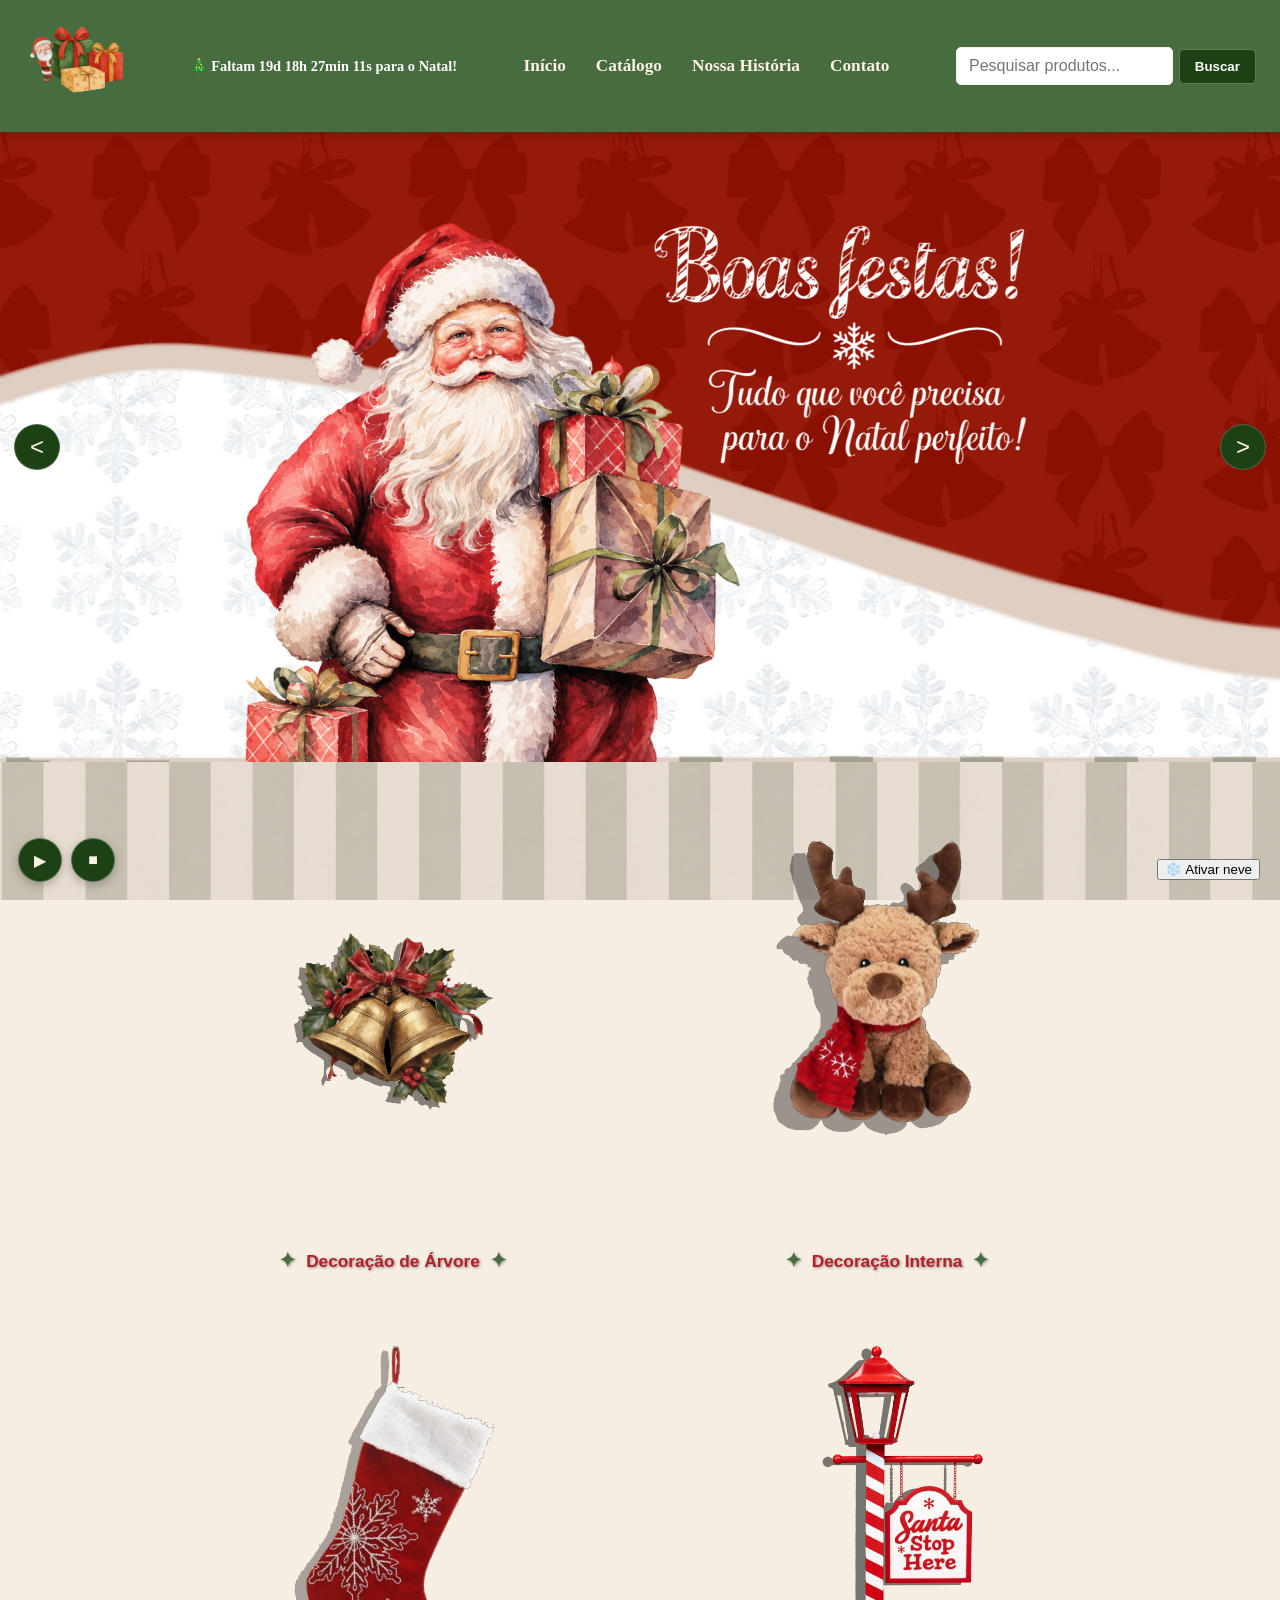
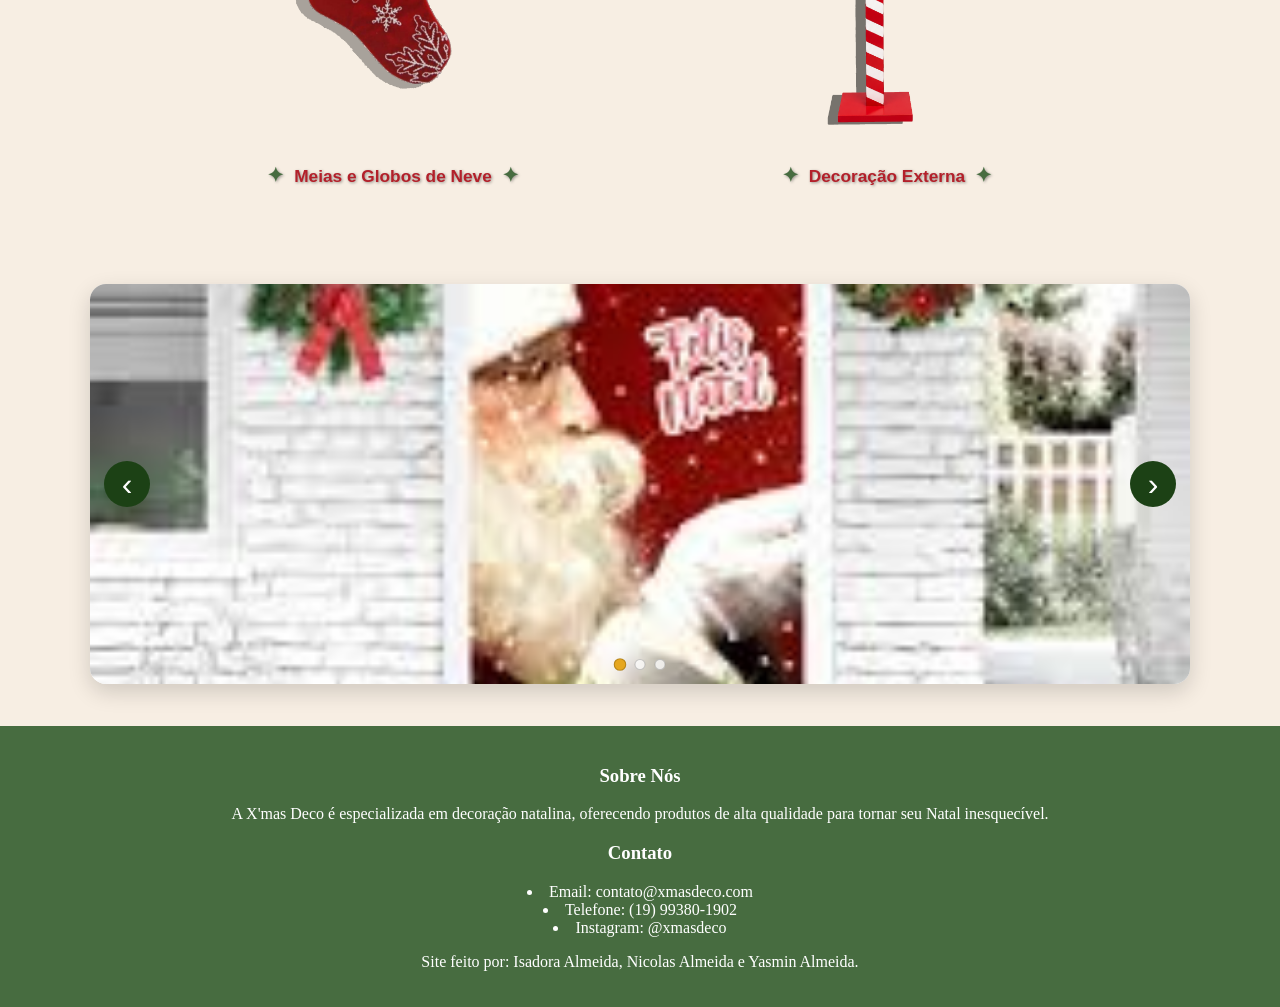
<file: index.html>
<!DOCTYPE html>
<html lang="pt-BR">
<head>
    <meta charset="UTF-8">
    <meta name="viewport" content="width=device-width, initial-scale=1.0">
    <meta name="theme-color" content="#476c40">
    <title>X'mas Deco</title>
    <link rel="stylesheet" href="style.css">
    <link rel="stylesheet" href="responsividade.css">
</head>

<body>
    <nav class="site-nav" aria-label="Navegação principal">
        <div class="nav-container">
            <a class="logo-link" href="index.html" aria-label="X'mas Deco - início">
                <img src="img/logo.png" alt="Logo da X'mas Deco" class="logo">
            </a>
            <!-- Contador de Natal -->
<div class="contador-natal" id="contadorNatal">
    🎄 Carregando contador...
</div>

            <div class="nav-links">
                <a href="#home">Início</a>
                <a href="#catalogo">Catálogo</a>
                <a href="#sobrenos">Nossa História</a>
                <a href="contato.html">Contato</a>
            </div>

            <form id="searchForm" class="search-form" role="search">
                <input type="search" id="searchInput" name="procurar"
                       placeholder="Pesquisar produtos..." aria-label="Pesquisar produtos">
                <button type="submit">Buscar</button>
            </form>
        </div>
    </nav>

    <main>
        <div id="neve-carrossel"></div>

<button id="btnNeve" type="button">
    ❄️ Ativar neve
</button>
        <section class="banner-carousel-container" id="home" aria-label="Destaques">
            <div class="fundo-fixo" aria-hidden="true"></div>

            <div class="carousel-track">
                <article class="carousel-slide slide-1">
                    <div class="slide-content santa-slide">
                        <div class="imagem-parallax">
                            <img src="img/papainoelpropaganda.png"
                                 class="santa-img"
                                 alt="Papai Noel segurando presentes">
                        </div>
                    </div>
                </article>

                <article class="carousel-slide slide-2">
                  <div class="slide-content santa-slide">
                        <div class="imagem-parallax">
                            <img src="img/meninapropaganda.png"
                                 class="santa-img"
                                 alt="Menininha feliz">
                        </div>
                    </div>
                </article>
            </div>

            <button class="botão-seta prev-btn" type="button"
                    aria-label="Slide anterior">&lt;</button>
            <button class="botão-seta next-btn" type="button"
                    aria-label="Próximo slide">&gt;</button>
        </section>

        <section class="grade-categorias" id="catalogo" aria-label="Categorias">
            <a href="decoarvore.html" class="botao-categoria">
                <img src="img/arvore.png" alt="Decoração de árvore">
                <span class="titulo-secao">Decoração de Árvore</span>
            </a>

            <a href="interno.html" class="botao-categoria">
                <img src="img/interno.png" alt="Decoração interna">
                <span class="titulo-secao">Decoração Interna</span>
            </a>

            <a href="meias-e-globos.html" class="botao-categoria">
                <img src="img/meias.png" alt="Meias decorativas">
                <span class="titulo-secao">Meias e Globos de Neve</span>
            </a>

            <a href="externo.html" class="botao-categoria">
                <img src="img/externo.png" alt="Decoração externa">
                <span class="titulo-secao">Decoração Externa</span>
            </a>
        </section>

        <section class="slides-container" id="acomodacoes"
                 aria-label="Promoções em destaque">
            <div class="slides" id="slide">
                <article class="slide-item active">
                    <img src="img/portacomercial.jpeg" alt="Promoção de decoração natalina"
                         class="card-image">
                </article>

                <article class="slide-item">
                    <img src="img/renabrilhante.png" alt="Enfeite natalino"
                         class="card-image">
                </article>

                <article class="slide-item">
                    <img src="img/biscoito.png" alt="Enfeite de biscoito natalino"
                         class="card-image">
                </article>
            </div>

            <button class="btn-carrossel prev" id="btnPrev" type="button"
                    aria-label="Promoção anterior">‹</button>
            <button class="btn-carrossel next" id="btnNext" type="button"
                    aria-label="Próxima promoção">›</button>
            <div class="carrossel-dots" id="dotsContainer"
                 aria-label="Selecionar promoção"></div>
        </section>
    </main>

    <div class="music-controls" aria-label="Controles de música">
        <button id="btnTocar" class="music-button" type="button"
                aria-label="Tocar música" title="Tocar música">▶</button>
        <button id="btnParar" class="music-button" type="button"
                aria-label="Parar música" title="Parar música">■</button>
        <button id="btnInicio"
        class="music-button voltar-inicio escondido" type="button" aria-label="Voltar ao início" title="Voltar ao início"> ↑
        </button>
    </div>

<audio id="musicaNatal" loop>
    <source src="audio/snowmansia.mp3" type="audio/mpeg">
</audio>
    <script src="script.js"></script>
<footer class="site-footer" aria-label="Rodapé do site">
    <div class="footer-container">
        <div class="footer-section">
            <h3>Sobre Nós</h3>
            <p>A X'mas Deco é especializada em decoração natalina, oferecendo produtos de alta qualidade para tornar seu Natal inesquecível.</p>
        </div>

        <div class="footer-section">
            <h3>Contato</h3>
                <li>Email: contato@xmasdeco.com</li>
                <li>Telefone: (19) 99380-1902</li>
                <li>Instagram: @xmasdeco</li>
        <p>Site feito por: Isadora Almeida, Nicolas Almeida e Yasmin Almeida. </p>
        </div>
    </div>
</footer>
</body>
</html>
</file>
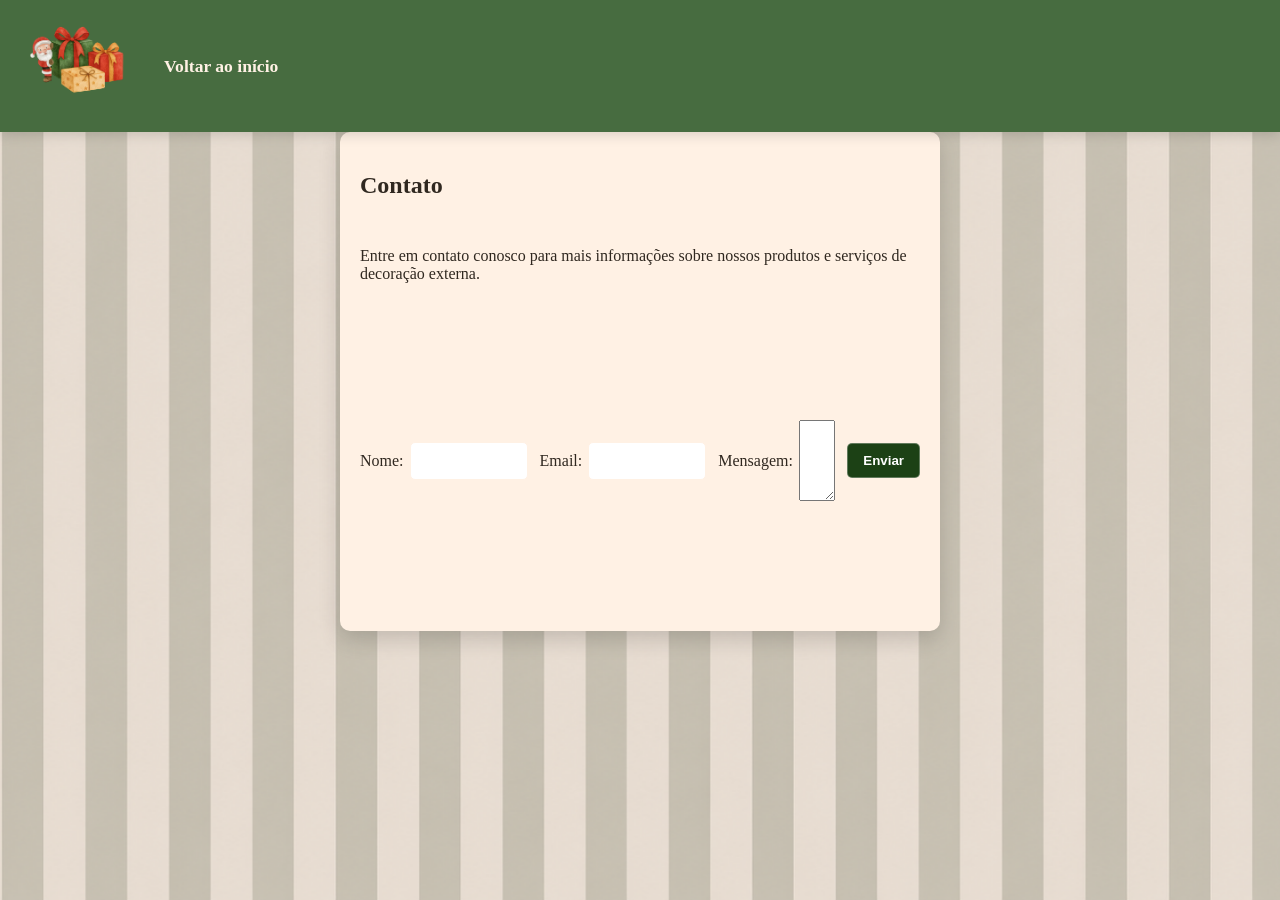
<file: contato.html>
<!DOCTYPE html>
<html lang="pt-br">
<head>
    <meta charset="UTF-8">
    <meta name="viewport" content="width=device-width, initial-scale=1.0">
    <title>Decoração Externa | X'mas Deco</title>
     <link rel="stylesheet" href="style.css">
     <link rel="stylesheet" href="responsividade.css">
</head>
<body>
     <nav class="site-nav" aria-label="Navegação principal">
        <div class="nav-container nav-simples">
            <a class="logo-link" href="index.html" aria-label="Voltar ao início">
                <img src="img/logo.png" alt="Logo da X'mas Deco" class="logo">
            </a>
            <a href="index.html" class="home-button">Voltar ao início</a>
        </div>
    </nav>

    <main>
        <section class="card-formulario">
            <h1>Contato</h1>
            <p>Entre em contato conosco para mais informações sobre nossos produtos e serviços de decoração externa.</p>
            <form  method="post" class="search-form">
                <label for="nome">Nome:</label>
                <input type="text" id="nome" name="nome" required>
                <br>
                <label for="email">Email:</label>
                <input type="email" id="email" name="email" required>
                <br>
                <label for="mensagem">Mensagem:</label>
                <textarea id="mensagem" name="mensagem" rows="5" required></textarea>
                <br>
                <button type="submit">Enviar</button>
            </form>
        </section>
</body>
</html>
</file>
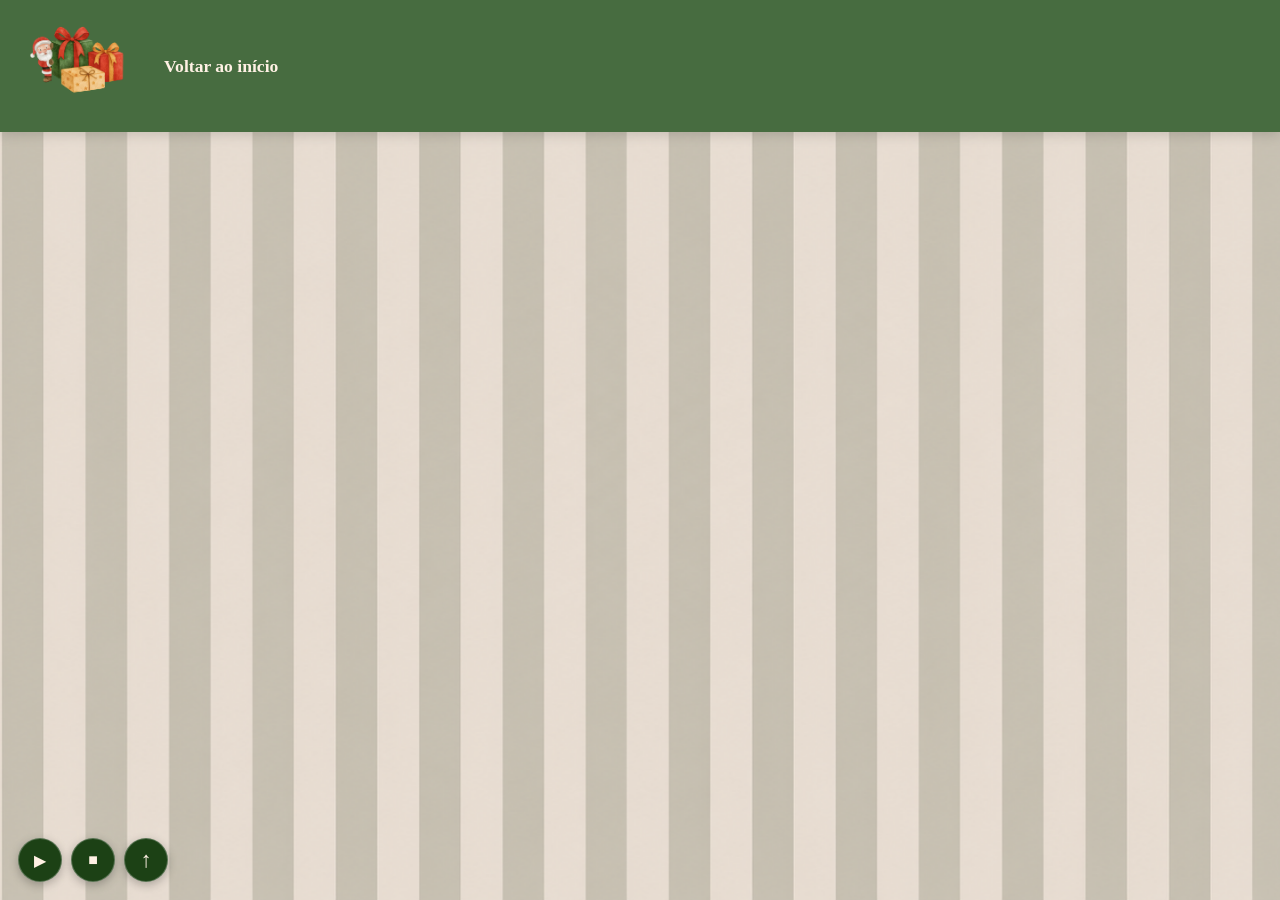
<file: decoarvore.html>
<!DOCTYPE html>
<html lang="pt-BR">
<head>
    <meta charset="UTF-8">
    <meta name="viewport" content="width=device-width, initial-scale=1.0">
    <meta name="theme-color" content="#476c40">
    <title>Decoração de Árvore | X'mas Deco</title>
    <link rel="stylesheet" href="style.css">
    <link rel="stylesheet" href="responsividade.css">
</head>
<body class="pagina-interna">
    <nav class="site-nav" aria-label="Navegação principal">
        <div class="nav-container nav-simples">
            <a class="logo-link" href="index.html" aria-label="Voltar ao início">
                <img src="img/logo.png" alt="Logo da X'mas Deco" class="logo">
            </a>
            <a href="index.html" class="home-button">Voltar ao início</a>
        </div>
    </nav>

    <main>
        <div id="container-produtos" class="catalogo-grid"
             aria-live="polite"></div>
    </main>
    <div class="music-controls" aria-label="Controles de música">
        <button id="btnTocar" class="music-button" type="button"
                aria-label="Tocar música" title="Tocar música">▶</button>
        <button id="btnParar" class="music-button" type="button"
                aria-label="Parar música" title="Parar música">■</button>
        <button id="btnInicio"
        class="music-button voltar-inicio escondido" type="button" aria-label="Voltar ao início" title="Voltar ao início"> ↑
        </button>
    </div>
    <script src="decoarvore.js"></script>
    <script src="script.js"></script>
    <audio id="musicaNatal" loop>
        <source src="audio/snowmansia.mp3" type="audio/mpeg">
</body>
</html>
</file>
<file: style.css>
/* =========================================
   X'MAS DECO — ESTILOS GERAIS
   ========================================= */

:root {
    --verde-oliva-escura: #476c40;
    --vermelho-natal: #B3202A;
    --verde: #0a7a19;
    --verde-escuro: #1c4115;
    --creme: #fff1e4;
    --dourado: #e6a71f;
    --branco: #ffffff;
    --sombra-suave: 0 8px 22px rgba(0, 0, 0, 0.16);
}



* {
    box-sizing: border-box;
}

html {
    scroll-behavior: smooth;
}

body {
    min-height: 100vh;
    margin: 0;
    color: #302820;
    background-color: #f7eee3;
    background-image: url("./img/fundohome.png");
    background-size: cover;
    background-position: center;
    background-attachment: fixed;
    background-repeat: no-repeat;
    font-family: Georgia, "Times New Roman", serif;
}


/* =========================================
   NAVBAR
   ========================================= */

.site-nav {
    position: relative;
    z-index: 20;
    width: 100%;
    padding: 10px 24px;
    background: var(--verde-oliva-escura);
    box-shadow: 0 3px 12px rgba(0, 0, 0, 0.14);
}

.nav-container {
    width: min(1400px, 100%);
    min-height: 80px;
    margin: 0 auto;
    display: flex;
    align-items: center;
    justify-content: space-between;
    gap: 20px;
}

.logo-link {
    flex: 0 0 auto;
    display: flex;
    align-items: center;
}

.logo {
    display: block;
    width: 112px;
    height: auto;
}

.nav-links {
    display: flex;
    align-items: center;
    justify-content: center;
    flex-wrap: wrap;
    gap: 4px;
}

.nav-links a {
    padding: 10px 13px;
    border-radius: 6px;
    color: var(--creme);
    text-decoration: none;
    font-size: 1.08rem;
    font-weight: 600;
    transition: background-color 0.5s ease, color 0.2s ease;
}

.nav-links a:hover,
.nav-links a:focus-visible {
    background: var(--sombra-suave);
    color: var(--branco);
    transform: translateY(-1px);
}


.search-form {
    display: flex;
    align-items: center;
    gap: 6px;
    flex: 0 1 300px;
    min-width: 220px;
}

.search-form input {
    width: 100%;
    min-width: 0;
    padding: 9px 12px;
    border: 1px solid var(--creme);
    border-radius: 5px;
    font: inherit;
    font-family: Arial, sans-serif;
    display: grid;
    place-items: center;
}

.search-form button {
    flex: 0 0 auto;
    padding: 9px 15px;
    border: 1px solid rgba(255, 255, 255, 0.3);
    border-radius: 5px;
    background: var(--verde-escuro);
    color: var(--branco);
    font-weight: 700;
    cursor: pointer;
    transition: background-color 0.2s ease, transform 0.2s ease;
}

.search-form button:hover {
    background: var(--verde-oliva-escura);
    transform: translateY(-1px);
}
/*contador de natal*/
.contador-natal {
    color: var(--branco);
    background-color: var(--verde-oliva-escura);
    font-size: 0.9rem;
    font-weight: bold;
    text-align: center;
    white-space: nowrap;
}
/* =========================================
   RODAPÉ
   ========================================= */

footer {
    background: var(--verde-oliva-escura);
    color: var(--branco);
    padding: 20px;
    text-align: center;
}

/* =========================================
   CARROSSEL PRINCIPAL
   ========================================= */

.banner-carousel-container {
    position: relative;
    isolation: isolate;
    width: 100%;
    min-height: 460px;
    margin: 0;
    overflow: hidden;
    z-index: 1;
}

/* O fundo fica parado dentro do banner.
   Não aplique transform nele. */
.fundo-fixo {
    position: absolute;
    inset: 0;
    z-index: 0;
    pointer-events: none;
    background-image: url("./img/fundocontainerpropaganda.png");
    background-size: cover;
    background-position: center;
    background-repeat: no-repeat;
}

.carousel-track {
    position: relative;
    z-index: 1;
    display: flex;
    width: 100%;
    min-height: 460px;
    overflow-x: auto;
    overflow-y: hidden;
    scroll-snap-type: x mandatory;
    scroll-behavior: smooth;
    scrollbar-width: none;
    -webkit-overflow-scrolling: touch;
}

.carousel-track::-webkit-scrollbar {
    display: none;
}

.carousel-slide {
    position: relative;
    display: flex;
    flex: 0 0 100%;
    min-width: 100%;
    min-height: 460px;
    align-items: flex-end;
    justify-content: center;
    overflow: hidden;
    scroll-snap-align: start;
}

.slide-content {
    position: relative;
    z-index: 2;
    display: flex;
    align-items: flex-end;
    justify-content: center;
    width: 100%;
    min-height: 630px;
    color: var(--branco);
}

.santa-slide {
    justify-content: center;
}

.imagem-parallax {
    position: relative;
    z-index: 3;
    width: 100%;
    flex: 0 0 100%;
    display: flex;
    justify-content: center;
    align-items: flex-end;
    will-change: transform;
    top: 35px;
}

.santa-img {
    display: block;
    width: 800px !important;
    max-width: none !important;
    max-height: none !important;
    height: auto;
    object-fit: contain;
    object-position: bottom center;
}

.text-group {
    position: relative;
    z-index: 3;
    width: min(90%, 650px);
    padding: 30px;
    text-align: center;
    text-shadow: 0 2px 5px rgba(0, 0, 0, 0.35);
}

.text-group h1 {
    margin: 0 0 10px;
    color: var(--dourado);
    font-size: clamp(2rem, 4vw, 3.2rem);
}

.text-group p {
    margin: 0;
    color: var(--branco);
    font-size: clamp(1rem, 2vw, 1.35rem);
}

.botão-seta {
    position: absolute;
    top: 50%;
    z-index: 5;
    display: grid;
    width: 46px;
    height: 46px;
    place-items: center;
    transform: translateY(-50%);
    border: 1px solid rgba(255, 255, 255, 0.2);
    border-radius: 50%;
    background: var(--verde-escuro);
    color: var(--creme);
    font-size: 1.5rem;
    cursor: pointer;
    transition: background-color 0.2s ease, transform 0.2s ease;
}

.botão-seta:hover {
    background: var(--verde-oliva-escura);
    transform: translateY(-50%) scale(1.08);
}

.prev-btn {
    left: 14px;
}

.next-btn {
    right: 14px;
}

/* =========================================
   CATEGORIAS
   ========================================= */

.grade-categorias {
    display: grid;
    grid-template-columns: repeat(2, minmax(0, 1fr));
    gap: 28px;
    width: min(1000px, 100%);
    margin: 38px auto 0;
    padding: 20px;
}

.botao-categoria {
    display: flex;
    flex-direction: column;
    align-items: center;
    justify-content: flex-start;
    min-width: 0;
    color: var(--dourado);
    text-align: center;
    text-decoration: none;
    transition: transform 0.2s ease;
}

.botao-categoria img {
    display: block;
    width: min(270px, 100%);
    height: auto;
    object-fit: contain;
    margin-bottom: 10px;
}

.botao-categoria span {
    color: var(--vermelho-natal);
    font-family: Arial, sans-serif;
    font-size: 1.08rem;
    font-weight: 700;
    text-shadow: 1px 1px 3px rgba(0, 0, 0, 0.4);
}

.botao-categoria:hover {
    transform: scale(1.04);
}

/* =========================================
   CARROSSEL DE PROMOÇÕES
   ========================================= */

.slides-container {
    position: relative;
    width: min(1100px, calc(100% - 40px));
    margin: 42px auto;
    overflow: hidden;
    border-radius: 16px;
    background: #fff;
    box-shadow: var(--sombra-suave);
}

.slides {
    display: flex;
    width: 100%;
    transition: transform 0.5s ease-in-out;
}

.slide-item {
    display: flex;
    flex: 0 0 100%;
    min-width: 100%;
    flex-direction: column;
    align-items: center;
    background: #fff;
}

.slide-item .card-image {
    display: block;
    width: 100%;
    height: 400px;
    object-fit: cover;
}

.slide-info {
    padding: 20px;
    text-align: center;
}

.slide-info .card-title {
    margin: 0 0 8px;
    color: #111;
    font-size: 1.5rem;
}

.slide-info p {
    margin: 0;
    color: #555;
    font-size: 1rem;
}

.btn-carrossel {
    position: absolute;
    top: 50%;
    z-index: 5;
    display: grid;
    width: 46px;
    height: 46px;
    place-items: center;
    transform: translateY(-50%);
    border: 0;
    border-radius: 50%;
    background: var(--verde-escuro);
    color: #fff;
    font-size: 2rem;
    line-height: 1;
    cursor: pointer;
    transition: background-color 0.2s ease, transform 0.2s ease;
}

.btn-carrossel:hover {
    background: var(--verde-oliva-escura);
    transform: translateY(-50%) scale(1.08);
}

.btn-carrossel.prev {
    left: 14px;
}

.btn-carrossel.next {
    right: 14px;
}

.carrossel-dots {
    position: absolute;
    bottom: 14px;
    left: 50%;
    z-index: 6;
    display: flex;
    gap: 9px;
    transform: translateX(-50%);
}

.dot {
    width: 11px;
    height: 11px;
    padding: 0;
    border: 1px solid rgba(0, 0, 0, 0.2);
    border-radius: 50%;
    background: rgba(255, 255, 255, 0.75);
    cursor: pointer;
}

.dot.active {
    background: var(--dourado);
    transform: scale(1.15);
}

/* =========================================
   CATÁLOGO DE PRODUTOS
   ========================================= */

.catalogo-grid {
    display: grid;
    grid-template-columns: repeat(auto-fill, minmax(220px, 1fr));
    gap: 22px;
    width: min(1200px, 100%);
    margin: 0 auto;
    padding: 28px 20px;
    font-family: Arial, sans-serif;
}

.card-produto {
    display: flex;
    flex-direction: column;
    justify-content: space-between;
    padding: 15px;
    border: 1px solid rgba(179, 32, 42, 0.3);
    border-radius: 10px;
    background: #fffaf3;
    text-align: center;
    box-shadow: 0 3px 10px rgba(0, 0, 0, 0.08);
    transition: transform 0.2s ease, box-shadow 0.2s ease;
}

.card-produto:hover {
    transform: translateY(-4px);
    box-shadow: 0 7px 18px rgba(0, 0, 0, 0.13);
}

.produto-img {
    width: 100%;
    height: 170px;
    object-fit: contain;
    border-radius: 5px;
}

.produto-info {
    display: flex;
    flex-direction: column;
    gap: 7px;
    margin-top: 12px;
}

.produto-categoria {
    color: #777;
    font-size: 0.8rem;
    text-transform: uppercase;
}

.produto-nome {
    margin: 0;
    color: #333;
    font-size: 1rem;
}

.produto-preco {
    margin: 0;
    color: var(--vermelho-natal);
    font-size: 1.12rem;
    font-weight: 700;
}

.btn-comprar {
    margin-top: 8px;
    padding: 9px 12px;
    border: 0;
    border-radius: 5px;
    background: var(--vermelho-natal);
    color: #fff;
    font-weight: 700;
    cursor: pointer;
}

.btn-comprar:hover {
    background: #8f1720;
}

.mensagem-sem-produtos {
    grid-column: 1 / -1;
    padding: 30px 15px;
    color: #4a3a2d;
    text-align: center;
    font-family: Arial, sans-serif;
}

/* =========================================
   CONTROLES FIXOS DA MÚSICA
   ========================================= */

.music-controls {
    position: fixed;
    left: 18px;
    bottom: 18px;
    z-index: 100;
    display: flex;
    gap: 9px;
}

.music-button {
    display: grid;
    width: 44px;
    height: 44px;
    place-items: center;
    border: 1px solid rgba(255, 255, 255, 0.25);
    border-radius: 50%;
    background: var(--verde-escuro);
    color: var(--creme);
    font-size: 1rem;
    cursor: pointer;
    box-shadow: 0 3px 10px rgba(0, 0, 0, 0.25);
    transition: background-color 0.2s ease, transform 0.2s ease;
}

.music-button:hover {
    background: var(--verde-oliva-escura);
    transform: scale(1.08);
}

.music-button:focus-visible,
button:focus-visible,
a:focus-visible,
input:focus-visible {
    outline: 3px solid var(--dourado);
    outline-offset: 3px;
}

.voltar-inicio {
    font-size: 1.4rem;
    font-weight: bold;
}

.escondido {
    display: none;
}
/* =========================================
   PÁGINAS INTERNAS
   ========================================= */

.pagina-interna {
    min-height: 100vh;
}

.nav-container.nav-simples {
    justify-content: flex-start;
}

.nav-simples .home-button {
    margin-left: 8px;
    color: var(--creme);
    font-size: 1.1rem;
    font-weight: 700;
    text-decoration: none;
}

.nav-simples .home-button:hover {
    color: var(--branco);
}
.titulo-secao {
    position: relative;
    text-align: center;
    margin-bottom: 35px;

}
.titulo-secao::before {
    content: "✦";
    color: var(--verde-oliva-escura);
    margin-right: 10px;
    font-size: 20px;
}
.titulo-secao::after {
    content: "✦";
    color: var(--verde-oliva-escura);
    margin-left: 10px;
    font-size: 20px;
}

/*Contato*/
.card-formulario {
    display: flex;
    flex-direction: column;
    gap: 12px;
    width: min(600px, 100%);
    margin: 0 auto 40px;
    padding: 20px;
    border-radius: 10px;
    background: var(--creme);
    box-shadow: var(--sombra-suave);
}
/*neve*/
#neve-carrossel {
    position: absolute;
    inset: 0;
    overflow: hidden;
    pointer-events: none;
    z-index: 10;
    display: none;
}

#neve-carrossel.ativa {
    display: block;
}

.floco-neve {
    position: absolute;
    top: -20px;
    color: white;
    pointer-events: none;
    user-select: none;
    animation: quedaNeve linear forwards;
}

@keyframes quedaNeve {
    to {
        transform: translateY(110%);
    }
}

/* Botão de ativar/desativar */
#btnNeve {
    position: absolute;
    z-index: 11;
    bottom: 20px;
    right: 20px;
    cursor: pointer;
}
</file>
<file: responsividade.css>
/* =========================================
   RESPONSIVIDADE — TABLETS E CELULARES
   ========================================= */

@media (max-width: 900px) {
    .nav-container {
        flex-wrap: wrap;
        justify-content: center;
        gap: 10px 16px;
    }

    .logo-link {
        margin-right: 8px;
    }

    .search-form {
        flex: 1 1 100%;
        max-width: 420px;
        justify-content: center;
    }
}

@media (max-width: 768px) {
    .site-nav {
        padding: 10px 12px;
    }

    .nav-container {
        flex-direction: column;
        min-height: auto;
        gap: 9px;
    }

    .logo {
        width: 82px;
    }

    .nav-links {
        width: 100%;
        justify-content: center;
        gap: 2px;
    }

    .nav-links a {
        padding: 8px 9px;
        font-size: 0.98rem;
    }

    .search-form {
        width: 100%;
        max-width: 420px;
        min-width: 0;
    }

    .banner-carousel-container,
    .carousel-track,
    .carousel-slide,
    .slide-content {
        min-height: 370px;
    }

    .santa-img {
        width: clamp(280px, 76vw, 430px);
        max-height: 355px;
    }

    .text-group {
        padding: 24px 48px;
    }

    .grade-categorias {
        gap: 18px;
        margin-top: 24px;
        padding: 14px;
    }

    .botao-categoria img {
        width: min(100%, 190px);
    }

    .botao-categoria span {
        font-size: 0.98rem;
    }

    .slides-container {
        width: calc(100% - 24px);
        margin: 28px auto;
    }

    .slide-item .card-image {
        height: 270px;
        object-fit: contain;
    }

    .catalogo-grid {
        grid-template-columns: repeat(auto-fill, minmax(155px, 1fr));
        gap: 13px;
        padding: 16px 12px;
    }

    .card-produto {
        padding: 10px;
    }

    .produto-img {
        height: 135px;
    }

    .music-controls {
        left: 12px;
        bottom: 12px;
    }

    .music-button {
        width: 42px;
        height: 42px;
    }
    
    .contador-natal {
        white-space: normal;
        font-size: 0.8rem;
    }
}

@media (max-width: 420px) {
    .nav-links {
        gap: 0;
    }

    .nav-links a {
        padding: 7px 6px;
        font-size: 0.88rem;
    }

    .search-form input {
        font-size: 0.88rem;
    }

    .search-form button {
        padding: 9px 11px;
    }

    .banner-carousel-container,
    .carousel-track,
    .carousel-slide,
    .slide-content {
        min-height: 330px;
    }

    .santa-img {
        width: 88vw;
        max-height: 315px;
    }

    .botão-seta,
    .btn-carrossel {
        width: 38px;
        height: 38px;
        font-size: 1.25rem;
    }

    .prev-btn,
    .btn-carrossel.prev {
        left: 7px;
    }

    .next-btn,
    .btn-carrossel.next {
        right: 7px;
    }

    .grade-categorias {
        gap: 12px;
        padding: 10px;
    }

    .botao-categoria span {
        font-size: 0.88rem;
    }

    .catalogo-grid {
        grid-template-columns: repeat(2, minmax(0, 1fr));
    }
}

@media (prefers-reduced-motion: reduce) {
    html {
        scroll-behavior: auto;
    }

    *,
    *::before,
    *::after {
        scroll-behavior: auto !important;
        transition-duration: 0.01ms !important;
        animation-duration: 0.01ms !important;
    }
}
@media (max-width: 768px) {
    .imagem-parallax {
        width: 100%;
        flex: 0 0 100%;
    }

    .santa-img {
        width: 450px !important;
        max-width: none !important;
        max-height: none !important;
    }
}
</file>
